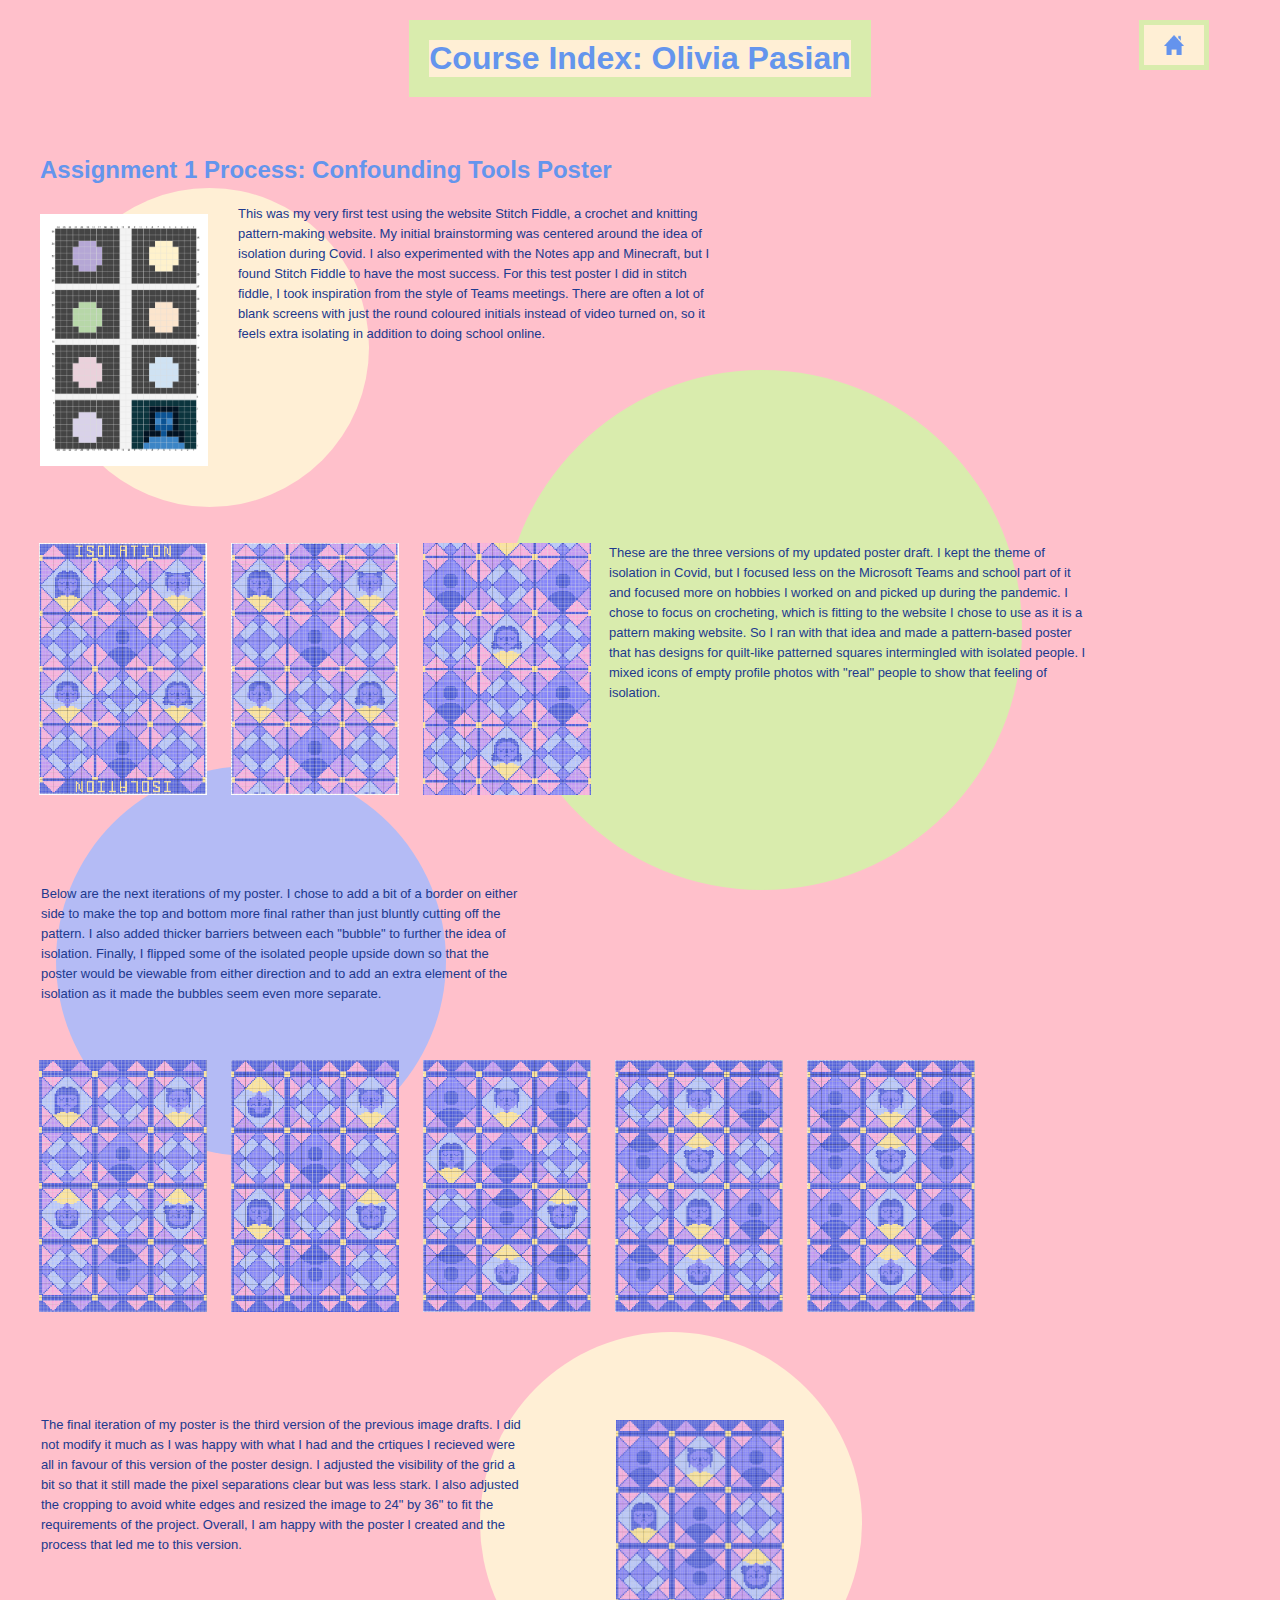
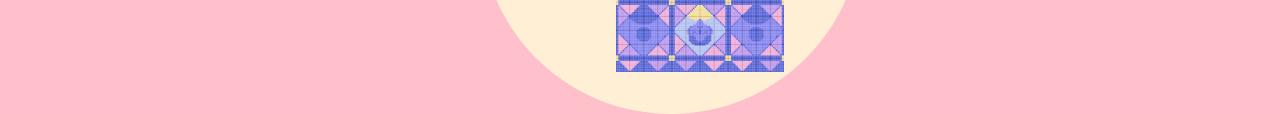
<file: assignment1.html>
<!doctype html>
<html>

<head>
    <title>Course Index: Assignment 1</title>
    <meta charset="UTF-8">
    <link rel="stylesheet" href="CSS/style.css">
</head>

<body>
   
<h1>Course Index: Olivia Pasian</h1>

<br>

<div id="head2-1">
<h2>Assignment 1 Process: Confounding Tools Poster</h2>
</div>

<br>

<div id="firstimage">
    <img width="168px" height="252px" src="img/Stitch Fiddle test 1 copy.png">
</div>

<div id="textchunk1">
   <p>This was my very first test using the website Stitch Fiddle, a crochet and knitting pattern-making website. My initial brainstorming was centered around the idea of isolation during Covid. I also experimented with the Notes app and Minecraft, but I found Stitch Fiddle to have the most success. For this test poster I did in stitch fiddle, I took inspiration from the style of Teams meetings. There are often a lot of blank screens with just the round coloured initials instead of video turned on, so it feels extra isolating in addition to doing school online. </p>
</div>

<div id="circle">
</div>

<div class="textchunk2">
    <p>These are the three versions of my updated poster draft. I kept the theme of isolation in Covid, but I focused less on the Microsoft Teams and school part of it and focused more on hobbies I worked on and picked up during the pandemic. I chose to focus on crocheting, which is fitting to the website I chose to use as it is a pattern making website. So I ran with that idea and made a pattern-based poster that has designs for quilt-like patterned squares intermingled with isolated people. I mixed icons of empty profile photos with "real" people to show that feeling of isolation.</p>
</div>


<div class="thirdimage">
    <img width="168px" height="252px" src="img/Poster 1 v3 copy.png">
    <img width="168px" height="252px" src="img/Poster 1 v2 copy.png">
    <img width="168px" height="252px" src="img/Poster 1 V1 copy.png">

</div>

<div id="circle2">
</div>

<div class="textchunkthree">
    <p>Below are the next iterations of my poster. I chose to add a bit of a border on either side to make the top and bottom more final rather than just bluntly cutting off the pattern. I also added thicker barriers between each "bubble" to further the idea of isolation. Finally, I flipped some of the isolated people upside down so that the poster would be viewable from either direction and to add an extra element of the isolation as it made the bubbles seem even more separate.</p>
</div>

<div id="thirddraftimages">
    <img width="168px" height="252px" src="img/Poster 2 V1 copy.png">
    <img width="168px" height="252px" src="img/Poster 2 V2 copy.png">
    <img width="168px" height="252px" src="img/Poster 2 V3 copy.png">
    <img width="168px" height="252px" src="img/Poster 2 V4 copy.png">
    <img width="168px" height="252px" src="img/Poster 2 V5 copy.png">
</div>

<div id="circle3">
</div>

<div class="textchunk4">
    <p>The final iteration of my poster is the third version of the previous image drafts. I did not modify it much as I was happy with what I had and the crtiques I recieved were all in favour of this version of the poster design. I adjusted the visibility of the grid a bit so that it still made the pixel separations clear but was less stark. I also adjusted the cropping to avoid white edges and resized the image to 24" by 36" to fit the requirements of the project. Overall, I am happy with the poster I created and the process that led me to this version. </p>
</div>

<div id="finalimage">
    <img width="168px" height="252px" src="img/Final Poster Smaller File.png">
</div>

<div id="circle4">
</div>

<div class="backtohomebutton">
    <a href="index.html">
    <img width="20px" height="20px" src="img/house icon.png"> </a>
</div>

</body>


</html>
</file>
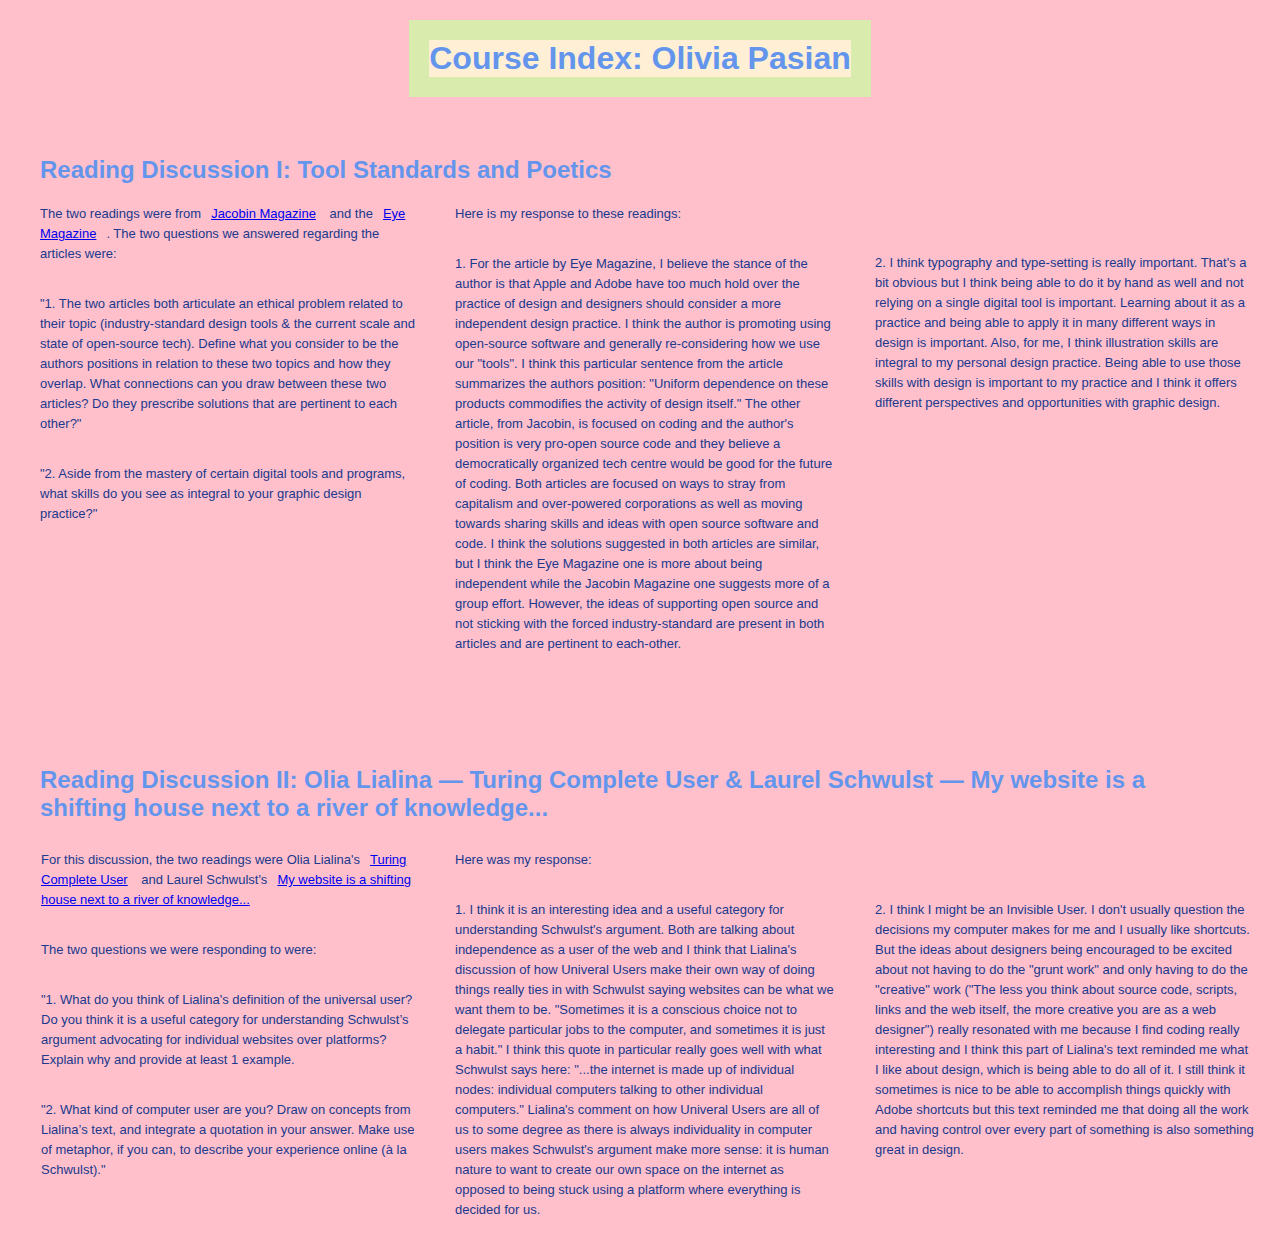
<file: readings.html>
<!doctype html>
<html>

<head>
    <title>Course Index: Reading Discussions</title>
    <meta charset="UTF-8">
    <link rel="stylesheet" href="CSS/readings.css">
</head>

<body>
   
<h1>Course Index: Olivia Pasian</h1>

<br>

<div id="header2-1">
<h2>Reading Discussion I: Tool Standards and Poetics</h2>
</div>

<br>

<div id="textchunk1">
   <p>The two readings were from<a href="https://www.jacobinmag.com/2018/06/github-microsoft-open-source-code-technology">Jacobin Magazine</a> and the<a href="https://www.eyemagazine.com/feature/article/the-programmed-designer">Eye Magazine</a>. The two questions we answered regarding the articles were:
   </p>
   <p> "1. The two articles both articulate an ethical problem related to their topic (industry-standard design tools & the current scale and state of open-source tech). Define what you consider to be the authors positions in relation to these two topics and how they overlap. What connections can you draw between these two articles? Do they prescribe solutions that are pertinent to each other?" </p>
       
   <p>"2. Aside from the mastery of certain digital tools and programs, what skills do you see as integral to your graphic design practice?"</p>
</div>

<div id="textchunk2">
    <p>Here is my response to these readings:</p>
    <p>1. For the article by Eye Magazine, I believe the stance of the author is that Apple and Adobe have too much hold over the practice of design and designers should consider a more independent design practice. I think the author is promoting using open-source software and generally re-considering how we use our "tools". I think this particular sentence from the article summarizes the authors position: "Uniform dependence on these products commodifies the activity of design itself." The other article, from Jacobin, is focused on coding and the author's position is very pro-open source code and they believe a democratically organized tech centre would be good for the future of coding. Both articles are focused on ways to stray from capitalism and over-powered corporations as well as moving towards sharing skills and ideas with open source software and code. I think the solutions suggested in both articles are similar, but I think the Eye Magazine one is more about being independent while the Jacobin Magazine one suggests more of a group effort. However, the ideas of supporting open source and not sticking with the forced industry-standard are present in both articles and are pertinent to each-other. </p>
</div>

<div id="textchunk3">
    <p> 2. I think typography and type-setting is really important. That's a bit obvious but I think being able to do it by hand as well and not relying on a single digital tool is important. Learning about it as a practice and being able to apply it in many different ways in design is important. Also, for me, I think illustration skills are integral to my personal design practice. Being able to use those skills with design is important to my practice and I think it offers different perspectives and opportunities with graphic design.</p>
</div>

<div class="backtohomebutton">
    <a href="index.html">
    <img width="20px" height="20px" src="img/house icon.png"> </a>
</div>

<div id="header2-2">
    <h2>Reading Discussion II: Olia Lialina — Turing Complete User & Laurel Schwulst — My website is a shifting house next to a river of knowledge...
    </h2>
</div>

<div id="textchunk4">
    <p>For this discussion, the two readings were Olia Lialina's<a href="http://contemporary-home-computing.org/turing-complete-user/">Turing Complete User</a> and Laurel Schwulst's<a href="https://thecreativeindependent.com/essays/laurel-schwulst-my-website-is-a-shifting-house-next-to-a-river-of-knowledge-what-could-yours-be/">My website is a shifting house next to a river of knowledge...</a> </p>
<p>The two questions we were responding to were:</p>
<p>"1. What do you think of Lialina's definition of the universal user? Do you think it is a useful category for understanding Schwulst’s argument advocating for individual websites over platforms? Explain why and provide at least 1 example. </p>
<p>"2. What kind of computer user are you? Draw on concepts from Lialina’s text, and integrate a quotation in your answer. Make use of metaphor, if you can, to describe your experience online (à la Schwulst)."</p>
</div>

<div id="textchunk5">
    <p>Here was my response:</p>
    <p>1. I think it is an interesting idea and a useful category for understanding Schwulst's argument. Both are talking about independence as a user of the web and I think that Lialina's discussion of how Univeral Users make their own way of doing things really ties in with Schwulst saying websites can be what we want them to be. "Sometimes it is a conscious choice not to delegate particular jobs to the computer, and sometimes it is just a habit." I think this quote in particular really goes well with what Schwulst says here: "...the internet is made up of individual nodes: individual computers talking to other individual computers." Lialina's comment on how Univeral Users are all of us to some degree as there is always individuality in computer users makes Schwulst's argument make more sense: it is human nature to want to create our own space on the internet as opposed to being stuck using a platform where everything is decided for us.</p>
</div>

<div id="textchunk6">
    <p>2. I think I might be an Invisible User. I don't usually question the decisions my computer makes for me and I usually like shortcuts. But the ideas about designers being encouraged to be excited about not having to do the "grunt work" and only having to do the "creative" work ("The less you think about source code, scripts, links and the web itself, the more creative you are as a web designer") really resonated with me because I find coding really interesting and I think this part of Lialina's text reminded me what I like about design, which is being able to do all of it. I still think it sometimes is nice to be able to accomplish things quickly with Adobe shortcuts but this text reminded me that doing all the work and having control over every part of something is also something great in design.</p>
</div>

</body>


</html>
</file>
<file: CSS/style.css>
* {
    margin-left: 10px;
    margin-right: 10px;
    margin-top: 10px;
    margin-bottom: 30px;
}

h1 {
    color: cornflowerblue;
    background: papayawhip;
    border-style: solid;
    border-color: rgb(217, 236, 173);
    border-width: 20px;
    border-style:solid;
    width: fit-content;
    margin-left: auto;
    margin-right: auto;
    margin-bottom: 50px;
    font-family:'Lucida Sans', 'Lucida Sans Regular', 'Lucida Grande', 'Lucida Sans Unicode', Geneva, Verdana, sans-serif
}

h2 {
    color: cornflowerblue;
    position: absolute;
    font-family:'Lucida Sans', 'Lucida Sans Regular', 'Lucida Grande', 'Lucida Sans Unicode', Geneva, Verdana, sans-serif
}

#head2-1{
    margin-top: -19px;
    left: 29px;
}

p {
    color: rgb(32, 57, 141);
    font-weight: normal;
    text-transform: none; 
    font-style: normal;
    line-height: 20px;
    letter-spacing: normal;
    text-decoration: none;
    font-size: small;
    font-family:Verdana, Geneva, Tahoma, sans-serif
}
strong {
    font-weight: normal;
}
body {
    background: pink;
}

#citation {
    color: aquamarine;
    background: cornflowerblue
}

#textchunk1 {
    top: 184px;
    left: 218px;
    position: absolute;
    width: 500px;
}


#circle {
    height: 319px;
    width: 319px;
    background: papayawhip;
    border-radius: 300px;
    left: 40px;
    top: 178px;
    position: absolute;
    z-index: -10;
}

.textchunk2 {
    top: 523px;
    left: 589px;
    position: absolute;
    width: 500px;

}

#circle2 {
    height: 520px;
    width: 520px;
    background: rgb(217, 236, 173);
    border-radius: 520px;
    margin-left: 482px;
    top: 360px;
    position: absolute;
    z-index: -1;
}


#firstimage{
    top: 200px;
    left: 300px;
    position: static;
}


.thirdimage {
    top: 523px;
    left: 19px;
    position: absolute;

}
.textchunkthree {
    top: 864px;
    left: 21px;
    position: absolute;
    width: 500px;
}

#thirddraftimages {
    margin-bottom: 100px;
    top: 1040px;    
    left: 19px;
    position: absolute;
}
#circle3 {
    height: 390px;
    width: 390px;
    background: rgb(180, 187, 245);
    border-radius: 390px;
    margin-left: 36px;
    top: 756px;
    position: absolute;
    z-index: -2;
}

.textchunk4{
    top: 1395px;
    left: 21px;
    position: absolute;
    width: 500px;
}

#finalimage{
    margin-bottom: 300px;
    top: 1400px;
    left: 596px;
    position: absolute;
}

#circle4{
    height: 382px;
    width: 382px;
    background: papayawhip;
    border-radius: 390px;
    margin-left: 460px;
    top: 1322px;
    position: absolute;
    z-index: -3;
    margin-bottom: 300px;
}

.backtohomebutton{
    background: papayawhip;
    border-style: solid;
    border-color: rgb(217, 236, 173);
    border-width: 5px;
    border-style: solid;
    position: fixed;
    left: 20px;
    top: 10px;
    width: 60px;
    height: 40px;
    margin-left: 1119px;
}
</file>
<file: CSS/readings.css>
* {
    margin-left: 10px;
    margin-right: 10px;
    margin-top: 10px;
    margin-bottom: 30px;
}

h1 {
    color: cornflowerblue;
    background: papayawhip;
    border-style: solid;
    border-color: rgb(217, 236, 173);
    border-width: 20px;
    border-style:solid;
    width: fit-content;
    margin-left: auto;
    margin-right: auto;
    margin-bottom: 50px;
    font-family:'Lucida Sans', 'Lucida Sans Regular', 'Lucida Grande', 'Lucida Sans Unicode', Geneva, Verdana, sans-serif
}

h2 {
    color: cornflowerblue;
    position: absolute;
    font-family:'Lucida Sans', 'Lucida Sans Regular', 'Lucida Grande', 'Lucida Sans Unicode', Geneva, Verdana, sans-serif
}

#header2-1{
    margin-top: -19px;
    left: 29px;
}

p {
    color: rgb(32, 57, 141);
    font-weight: normal;
    text-transform: none; 
    font-style: normal;
    line-height: 20px;
    letter-spacing: normal;
    text-decoration: none;
    font-size: small;
    font-family:Verdana, Geneva, Tahoma, sans-serif
}
strong {
    font-weight: normal;
}
body {
    background: pink;
}

#textchunk1 {
    top: 184px;
    left: 20px;
    position: absolute;
    width: 400px;
}

#textchunk2{
    top: 184px;
    left: 435px;
    position: absolute;
    width: 400px;
}

#textchunk3{
    top: 233px;
    left: 855px;
    position: absolute;
    width: 400px;
}

#header2-2{
    margin-top: 562px;
    left: 20px;
    position: absolute;
    width: 1200px;
}

#textchunk4{
    top: 830px;
    left: 21px;
    position: absolute;
    width: 400px;
}

#textchunk5{
    top: 830px;
    left: 435px;
    position: absolute;
    width: 400px;
}

#textchunk6{
    top: 880px;
    left: 855px;
    position: absolute;
    width: 400px;
}

.backtohomebutton{
    background: papayawhip;
    border-style: solid;
    border-color: rgb(217, 236, 173);
    border-width: 5px;
    border-style: solid;
    position: fixed;
    left: 20px;
    top: 10px;
    width: 60px;
    height: 40px;
    margin-left: 1319px;
}
</file>
